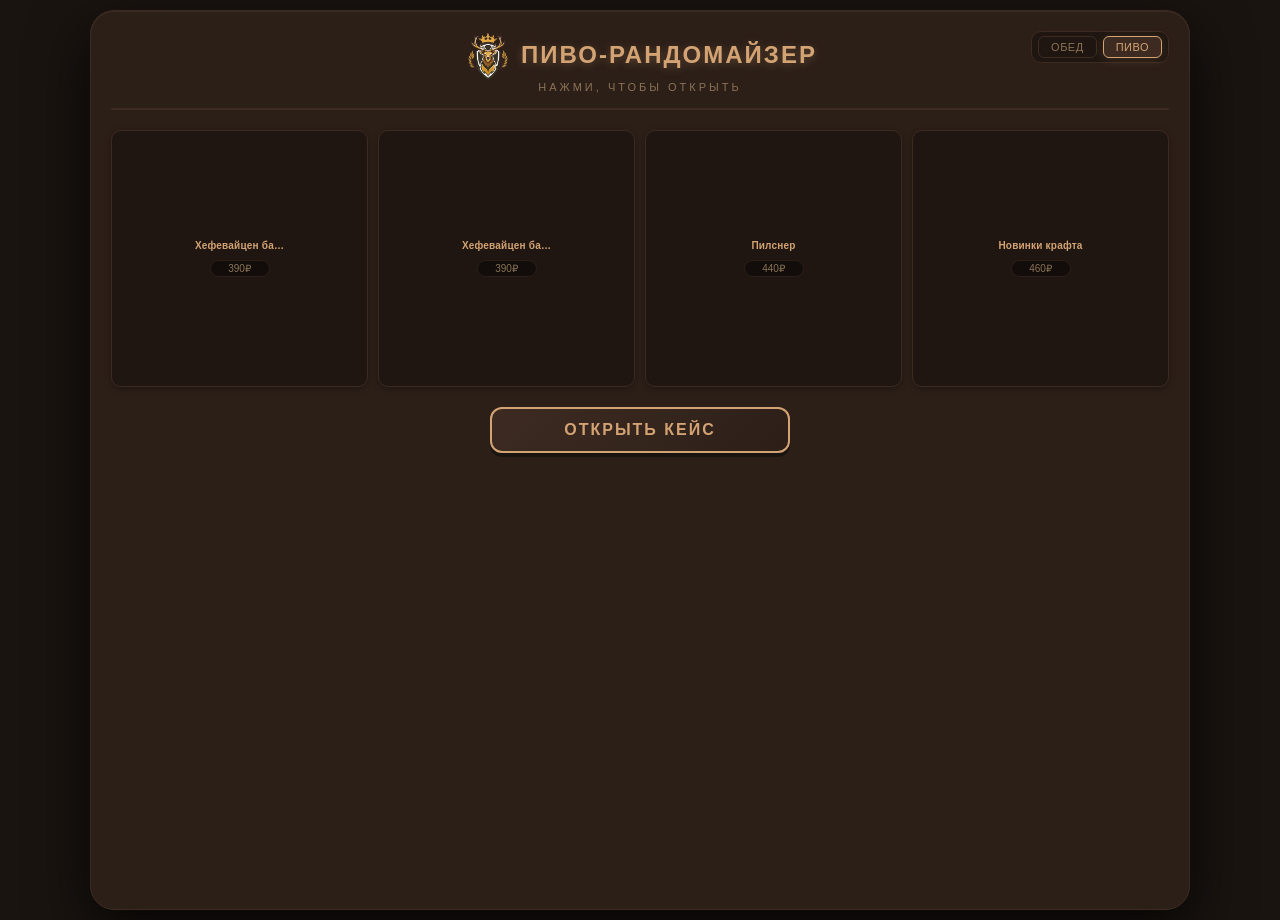
<file: pivo.html>
<!doctype html>
<html lang="ru">
  <head>
    <meta charset="UTF-8" />
    <meta name="viewport" content="width=device-width, initial-scale=1.0" />
    <title>Рандомайзер пивка</title>
    <style>
      /* ===== Сброс и темная база ===== */
      *,
      *::after,
      *::before {
        margin: 0;
        padding: 0;
        box-sizing: border-box;
      }

      body {
        min-height: 100dvh;
        display: grid;
        place-items: center;
        background: #1a1410;
        font-family:
          "Segoe UI",
          -apple-system,
          BlinkMacSystemFont,
          sans-serif;
        padding: 10px;
      }

      .container {
        width: 100%;
        max-width: 1100px;
        background: #2c1f18;
        border-radius: 24px;
        padding: 20px;
        box-shadow:
          0 20px 60px rgba(0, 0, 0, 0.8),
          inset 0 1px 0 rgba(255, 255, 255, 0.05);
        border: 1px solid #3d2b22;
        transition: all 0.3s ease;
        position: relative;
        overflow: hidden;
        min-height: 100vh;
      }

      /* ===== Заголовок с навигацией ===== */
      .header {
        text-align: center;
        margin-bottom: 20px;
        padding-bottom: 15px;
        border-bottom: 2px solid #3d2b22;
        position: relative;
        z-index: 2;
      }

      /* ===== НАВИГАЦИЯ ===== */
      .nav {
        position: absolute;
        top: 0;
        right: 0;
        display: flex;
        gap: 6px;
        background: #1f1611;
        padding: 4px 6px;
        border-radius: 10px;
        border: 1px solid #3d2b22;
        z-index: 3;
      }

      .nav-link {
        padding: 4px 12px;
        background: transparent;
        border: 1px solid #3d2b22;
        border-radius: 6px;
        color: #8b7355;
        font-size: 11px;
        font-weight: 500;
        text-decoration: none;
        transition: all 0.3s ease;
        letter-spacing: 0.5px;
        text-transform: uppercase;
      }

      .nav-link:hover {
        background: #3d2b22;
        color: #f0d5b0;
        border-color: #d4a373;
      }

      .nav-link.active {
        background: #3d2b22;
        color: #d4a373;
        border-color: #d4a373;
        box-shadow: 0 2px 12px rgba(212, 163, 115, 0.15);
      }

      .logo-wrapper {
        display: flex;
        align-items: center;
        justify-content: center;
        gap: 8px;
      }

      .logo-image {
        max-width: 50px;
        display: block;
        aspect-ratio: 1;
      }

      .logo-text {
        font-size: 24px;
        font-weight: 700;
        letter-spacing: 2px;
        color: #d4a373;
        text-shadow: 0 2px 8px rgba(212, 163, 115, 0.3);
        margin-bottom: 2px;
      }

      .subtitle {
        font-size: 11px;
        color: #8b7355;
        letter-spacing: 3px;
        text-transform: uppercase;
        font-weight: 300;
      }

      /* ===== Адаптив для навигации ===== */
      @media (max-width: 650px) {
        .nav {
          position: relative;
          margin-top: 10px;
          width: 100%;
          justify-content: center;
        }

        .header {
          padding-bottom: 0;
        }

        .nav-link {
          flex: 1;
          text-align: center;
          font-size: 11px;
          padding: 4px 10px;
        }
      }

      @media (max-width: 480px) {
        .nav-link {
          font-size: 10px;
          padding: 3px 8px;
        }
        .logo-text {
          font-size: 20px;
        }
        .logo-image {
          max-width: 40px;
        }
      }

      /* ===== ГРИД с карточками ===== */
      .grid-wrapper {
        display: flex;
        justify-content: center;
        margin-bottom: 20px;
        position: relative;
        z-index: 2;
        transition: all 0.8s cubic-bezier(0.4, 0, 0.2, 1);
      }

      .grid-wrapper.hidden {
        opacity: 0;
        transform: scale(0.8) translateY(-30px);
        pointer-events: none;
        position: absolute;
        width: 100%;
        left: 0;
        top: 60px;
      }

      .grid {
        display: grid;
        grid-template-columns: repeat(auto-fit, minmax(100px, 1fr));
        gap: 10px;
        max-width: 100%;
        width: 100%;
      }

      @media (max-width: 480px) {
        .grid {
          grid-template-columns: repeat(3, 1fr);
          gap: 8px;
        }
      }

      .card {
        background: #1f1611;
        border-radius: 10px;
        border: 1px solid #3d2b22;
        padding: 8px 4px;
        display: flex;
        flex-direction: column;
        align-items: center;
        justify-content: center;
        text-align: center;
        transition: all 0.2s ease;
        aspect-ratio: 1 / 1;
        min-width: 80px;
        width: 100%;
        cursor: default;
        box-shadow: 0 2px 6px rgba(0, 0, 0, 0.3);
      }

      .card .card-name {
        font-size: 10px;
        font-weight: 600;
        color: #d4a373;
        line-height: 1.2;
        letter-spacing: 0.2px;
        max-width: 100%;
        padding: 0 2px;
        word-break: break-word;
      }

      .card .card-price {
        max-width: 60px;
        width: 100%;
        font-size: 10px;
        color: #8b7355;
        font-weight: 500;
        margin-top: 8px;
        background: #120d0a;
        padding: 2px 6px;
        border-radius: 20px;
        border: 1px solid #2c1f18;
      }

      .btn-container {
        display: flex;
        justify-content: center;
        margin: 4px 0 8px;
        position: relative;
        z-index: 2;
        transition: all 0.5s cubic-bezier(0.4, 0, 0.2, 1);
      }

      .btn-container.hidden {
        opacity: 0;
        transform: translateY(30px);
        pointer-events: none;
        position: absolute;
        width: 100%;
        left: 0;
        bottom: 40px;
      }

      .btn-spin {
        padding: 12px 30px;
        background: linear-gradient(135deg, #3d2b22, #2c1f18);
        border: 2px solid #d4a373;
        border-radius: 12px;
        color: #d4a373;
        font-size: 16px;
        font-weight: 600;
        letter-spacing: 2px;
        text-transform: uppercase;
        cursor: pointer;
        transition: all 0.3s ease;
        box-shadow: 0 4px 0 #1a1410;
        width: 100%;
        max-width: 300px;
      }

      .btn-spin:hover {
        background: linear-gradient(135deg, #5a3f30, #3d2b22);
        transform: translateY(-2px);
        box-shadow: 0 8px 30px rgba(212, 163, 115, 0.2);
        border-color: #f0d5b0;
        color: #f0d5b0;
      }

      .btn-spin:active {
        transform: translateY(2px);
        box-shadow: 0 2px 0 #1a1410;
      }

      .btn-spin:disabled {
        opacity: 0.5;
        transform: translateY(2px);
        box-shadow: 0 2px 0 #1a1410;
        pointer-events: none;
      }

      /* ===== Барабан (рулетка) ===== */
      .slot-machine {
        position: absolute;
        left: 50%;
        top: 50%;
        transform: translate(-50%, 120%);
        width: calc(100% - 30px);
        max-width: 850px;
        background: #1f1611;
        border-radius: 30px;
        padding: 16px 14px;
        border: 2px solid #3d2b22;
        box-shadow:
          inset 0 4px 12px rgba(0, 0, 0, 0.6),
          0 20px 60px rgba(0, 0, 0, 0.8);
        opacity: 0;
        transition: all 0.8s cubic-bezier(0.34, 1.2, 0.64, 1);
        z-index: 1;
      }

      .slot-machine.active {
        transform: translate(-50%, -50%);
        opacity: 1;
      }

      .reel-wrapper {
        position: relative;
        width: 100%;
      }

      .pointer {
        position: absolute;
        top: -12px;
        left: 50%;
        transform: translateX(-50%);
        z-index: 10;
        width: 0;
        height: 0;
        border-left: 14px solid transparent;
        border-right: 14px solid transparent;
        border-top: 20px solid #d4a373;
        filter: drop-shadow(0 0 12px rgba(212, 163, 115, 0.6));
        pointer-events: none;
      }

      .pointer::after {
        content: "";
        position: absolute;
        top: -26px;
        left: 50%;
        transform: translateX(-50%);
        width: 10px;
        height: 10px;
        background: radial-gradient(circle, #f0d5b0 30%, #d4a373 100%);
        border-radius: 50%;
        box-shadow: 0 0 20px rgba(212, 163, 115, 0.8);
      }

      .pointer-bottom {
        position: absolute;
        bottom: -12px;
        left: 50%;
        transform: translateX(-50%) rotate(180deg);
        z-index: 10;
        width: 0;
        height: 0;
        border-left: 14px solid transparent;
        border-right: 14px solid transparent;
        border-top: 20px solid #d4a373;
        filter: drop-shadow(0 0 12px rgba(212, 163, 115, 0.6));
        pointer-events: none;
        opacity: 0.6;
      }

      .reel {
        background: #120d0a;
        padding: 10px 12px;
        border-radius: 20px;
        box-shadow:
          0 6px 0 #2c1f18,
          0 10px 40px rgba(0, 0, 0, 0.6);
        width: 100%;
        overflow: hidden;
        position: relative;
        height: 100px;
        display: flex;
        align-items: center;
        border: 2px solid #3d2b22;
      }

      .reel-track {
        display: flex;
        gap: 12px;
        will-change: transform;
        transition: none;
        padding: 0 4px;
      }

      .reel-item {
        background: #2c1f18;
        border-radius: 14px;
        border: 2px solid #3d2b22;
        display: flex;
        flex-direction: column;
        align-items: center;
        justify-content: center;
        aspect-ratio: 1 / 1;
        min-width: 80px;
        width: 80px;
        padding: 8px 6px;
        text-align: center;
        box-shadow:
          inset 0 0 0 1px #3d2b22,
          0 4px 16px rgba(0, 0, 0, 0.4);
        flex-shrink: 0;
        transition: border-color 0.3s ease;
      }

      .reel-item .reel-name {
        font-size: 9px;
        font-weight: 600;
        color: #d4a373;
        line-height: 1.2;
        word-break: break-word;
        max-width: 100%;
      }

      .reel-item .reel-volume {
        font-size: 8px;
        color: #8b7355;
        margin-top: 2px;
      }

      .reel-item .reel-price {
        font-size: 9px;
        font-weight: 600;
        color: #f0d5b0;
        margin-top: 2px;
        background: #120d0a;
        padding: 2px 8px;
        border-radius: 16px;
        border: 1px solid #2c1f18;
      }

      .reel-item.winner {
        border-color: #f0d5b0;
        box-shadow:
          0 0 30px rgba(212, 163, 115, 0.4),
          inset 0 0 30px rgba(212, 163, 115, 0.1);
        transform: scale(1.05);
        transition: all 0.3s ease;
      }

      .reel-item.winner .reel-name {
        color: #f0d5b0;
      }

      .reel-item.winner .reel-price {
        background: #d4a373;
        color: #1a1410;
        border-color: #f0d5b0;
      }

      .modal-overlay {
        position: fixed;
        top: 0;
        left: 0;
        width: 100%;
        height: 100%;
        background: rgba(0, 0, 0, 0.85);
        backdrop-filter: blur(10px);
        display: flex;
        align-items: center;
        justify-content: center;
        opacity: 0;
        visibility: hidden;
        transition: all 0.3s ease;
        z-index: 1000;
        padding: 16px;
      }

      .modal-overlay.open {
        opacity: 1;
        visibility: visible;
      }

      .modal-content {
        background: linear-gradient(145deg, #2c1f18, #1f1611);
        border: 2px solid #d4a373;
        border-radius: 20px;
        padding: 24px 20px 20px;
        max-width: 360px;
        width: 100%;
        transform: scale(0.9) translateY(20px);
        transition: all 0.3s cubic-bezier(0.34, 1.56, 0.64, 1);
        box-shadow: 0 20px 60px rgba(0, 0, 0, 0.9);
        text-align: center;
      }

      .modal-overlay.open .modal-content {
        transform: scale(1) translateY(0);
      }

      .modal-header {
        display: flex;
        justify-content: center;
        align-items: center;
        position: relative;
        margin-bottom: 16px;
        padding-bottom: 10px;
        border-bottom: 2px solid #3d2b22;
      }

      .modal-header h2 {
        color: #d4a373;
        font-size: 18px;
        font-weight: 600;
        letter-spacing: 1px;
        margin: 0;
      }

      .modal-close {
        position: absolute;
        right: 0;
        top: 50%;
        transform: translateY(-50%);
        width: 30px;
        height: 30px;
        border-radius: 50%;
        border: 2px solid #3d2b22;
        background: transparent;
        color: #d4a373;
        font-size: 20px;
        cursor: pointer;
        transition: all 0.3s ease;
        display: flex;
        align-items: center;
        justify-content: center;
        line-height: 1;
        flex-shrink: 0;
      }

      .modal-close:hover {
        background: #3d2b22;
        color: #f0d5b0;
        transform: translateY(-50%) rotate(90deg);
        border-color: #d4a373;
      }

      .modal-winner {
        background: #1a1410;
        border-radius: 14px;
        padding: 18px 16px 16px;
        border: 1px solid #3d2b22;
        margin-bottom: 18px;
      }

      .modal-winner-name {
        font-size: 17px;
        font-weight: 700;
        color: #f0d5b0;
        line-height: 1.3;
        margin-bottom: 12px;
        letter-spacing: 0.5px;
        word-break: break-word;
      }

      .modal-winner-details {
        display: flex;
        justify-content: space-between;
        align-items: center;
        gap: 12px;
        padding-top: 12px;
        border-top: 1px solid #2c1f18;
      }

      .modal-winner-volume {
        font-size: 14px;
        font-weight: 500;
        color: #8b7355;
        letter-spacing: 0.5px;
      }

      .modal-winner-price {
        font-size: 17px;
        font-weight: 700;
        color: #d4a373;
        background: #120d0a;
        padding: 3px 16px;
        border-radius: 24px;
        border: 1px solid #3d2b22;
      }

      .modal-btn {
        width: 100%;
        padding: 12px;
        background: linear-gradient(135deg, #3d2b22, #2c1f18);
        border: 2px solid #d4a373;
        border-radius: 12px;
        color: #d4a373;
        font-size: 16px;
        font-weight: 600;
        letter-spacing: 1px;
        cursor: pointer;
        transition: all 0.3s ease;
        text-transform: uppercase;
      }

      .modal-btn:hover {
        background: linear-gradient(135deg, #5a3f30, #3d2b22);
        transform: translateY(-2px);
        box-shadow: 0 8px 30px rgba(212, 163, 115, 0.2);
        border-color: #f0d5b0;
        color: #f0d5b0;
      }

      .modal-btn:active {
        transform: translateY(0px) scale(0.98);
      }
    </style>
  </head>
  <body>
    <div class="container" id="mainContainer">
      <!-- Заголовок -->
      <div class="header">
        <!-- ===== НАВИГАЦИЯ ===== -->
        <nav class="nav">
          <a href="./index.html" class="nav-link">Обед</a>
          <a href="./pivo.html" class="nav-link active">Пиво</a>
        </nav>

        <div class="logo-wrapper">
          <img src="./assets/logo.png" alt="" srcset="" class="logo-image" />
          <div class="logo-text">ПИВО-РАНДОМАЙЗЕР</div>
        </div>
        <div class="subtitle">Нажми, чтобы открыть</div>
      </div>

      <!-- ГРИД с карточками -->
      <div class="grid-wrapper" id="gridWrapper">
        <div class="grid" id="gridContainer"></div>
      </div>

      <!-- Кнопка под гридой -->
      <div class="btn-container" id="btnContainer">
        <button class="btn-spin" id="spinBtn">
          <span class="btn-text">Открыть кейс</span>
        </button>
      </div>

      <!-- Барабан с указателями -->
      <div class="slot-machine" id="slotMachine">
        <div class="reel-wrapper">
          <div class="pointer"></div>
          <div class="pointer-bottom"></div>
          <div class="reel" id="reelContainer">
            <div class="reel-track" id="reelTrack"></div>
          </div>
        </div>
      </div>

      <!-- Модальное окно -->
      <div class="modal-overlay" id="modalOverlay">
        <div class="modal-content">
          <div class="modal-header">
            <h2>ВЫПАЛО</h2>
            <button class="modal-close" id="modalCloseBtn">✕</button>
          </div>
          <div class="modal-winner">
            <div class="modal-winner-name" id="modalName">Название</div>
            <div class="modal-winner-details">
              <span class="modal-winner-volume" id="modalVolume">0.0 л</span>
              <span class="modal-winner-price" id="modalPrice">0 ₽</span>
            </div>
          </div>
          <button class="modal-btn" id="modalActionBtn">Закрыть</button>
        </div>
      </div>
    </div>

    <script>
      (function () {
        const items = [
          //{
            //name: "Ice cream porter chocolate",
            //volume: "0,45 л",
            //price: "420₽",
         // },
        //  {
            //name: "Ice cream porter hazelnut",
            //volume: "0,45 л",
            //price: "420₽",
         // },
         // {
            //name: "Ice cream porter plombier",
            //volume: "0,45 л",
            //price: "420₽",
        //  },
       //   { name: "Кокосовый портер", volume: "0,5 л", price: "440₽" },
        //  { name: "Новинки крафта", volume: "—", price: "460₽" },
          //{ name: "Атомная прачечная", volume: "0,5 л", price: "450₽" },
         // { name: "Овсяный стаут", volume: "0,5 л", price: "440₽" },
         // { name: "Сумасшедший лось", volume: "0,5 л", price: "440₽" },
          { name: "Хефевайцен банан", volume: "0,45 л", price: "390₽" },
          { name: "Хефевайцен банан", volume: "0,45 л", price: "390₽" },
          //{ name: "Леший", volume: "0,5 л", price: "440₽" },
          { name: "Пилснер", volume: "0,5 л", price: "440₽" },
          { name: "Новинки крафта", volume: "0,5 л", price: "460₽" }
        ];

        const gridWrapper = document.getElementById("gridWrapper");
        const grid = document.getElementById("gridContainer");
        const btnContainer = document.getElementById("btnContainer");
        const spinBtn = document.getElementById("spinBtn");
        const slotMachine = document.getElementById("slotMachine");
        const reelTrack = document.getElementById("reelTrack");
        const reelContainer = document.getElementById("reelContainer");
        const modalOverlay = document.getElementById("modalOverlay");
        const modalName = document.getElementById("modalName");
        const modalVolume = document.getElementById("modalVolume");
        const modalPrice = document.getElementById("modalPrice");
        const modalCloseBtn = document.getElementById("modalCloseBtn");
        const modalActionBtn = document.getElementById("modalActionBtn");

        let isSpinning = false;
        let spinTimeout = null;
        let winnerItem = null;

        function renderGrid() {
          grid.innerHTML = "";
          items.forEach((item) => {
            const card = document.createElement("div");
            card.className = "card";
            const shortName =
              item.name.length > 15 ? item.name.slice(0, 13) + "…" : item.name;
            card.innerHTML = `
              <div class="card-name">${shortName}</div>
              <div class="card-price">${item.price}</div>
            `;
            grid.appendChild(card);
          });
        }
        renderGrid();

        function startSlot() {
          if (isSpinning) return;

          // Выбираем случайный элемент
          const targetIndex = Math.floor(Math.random() * items.length);
          const picked = items[targetIndex];
          winnerItem = null;

          // Создаем трек с элементами
          const trackItems = [];
          const itemsPerSet = items.length;

          // Добавляем 3 полных набора для большего эффекта
          for (let s = 0; s < 3; s++) {
            for (let i = 0; i < itemsPerSet; i++) {
              trackItems.push(items[i]);
            }
          }

          // Вставляем целевой элемент в середину с уникальным ID
          const insertPos = Math.floor(trackItems.length / 2);
          const targetWithId = { ...picked, _id: Date.now() + Math.random() };
          trackItems.splice(insertPos, 0, targetWithId);

          // Добавляем еще немного элементов после
          for (let i = 0; i < 6; i++) {
            const randomItem = items[Math.floor(Math.random() * items.length)];
            trackItems.push({
              ...randomItem,
              _id: Date.now() + Math.random() + i,
            });
          }

          // Заполняем трек
          reelTrack.innerHTML = trackItems
            .map(
              (item, index) => `
            <div class="reel-item" data-index="${index}" data-name="${item.name}" data-id="${item._id || ""}">
              <div class="reel-name">${item.name.length > 12 ? item.name.slice(0, 10) + "…" : item.name}</div>
              <div class="reel-volume">${item.volume}</div>
              <div class="reel-price">${item.price}</div>
            </div>
          `,
            )
            .join("");

          // Сброс позиции
          reelTrack.style.transition = "none";
          reelTrack.style.transform = "translateX(0px)";

          // Скрываем грид и показываем барабан
          gridWrapper.classList.add("hidden");
          btnContainer.classList.add("hidden");
          slotMachine.classList.add("active");

          // Запускаем прокрутку
          setTimeout(() => {
            const containerWidth = reelContainer.clientWidth;
            const itemWidth = 80 + 12;
            const totalItems = trackItems.length;

            // Находим индекс целевого элемента по _id
            let targetIdx = -1;
            for (let i = 0; i < trackItems.length; i++) {
              if (trackItems[i]._id === targetWithId._id) {
                targetIdx = i;
                break;
              }
            }

            if (targetIdx === -1) {
              // Fallback - ищем по имени
              targetIdx = trackItems.findIndex(
                (item) => item.name === picked.name,
              );
            }

            // Позиция целевого элемента
            const targetPos = targetIdx * itemWidth;
            const centerOffset = (containerWidth - 80) / 2;

            // Смещение
            let shift = targetPos - centerOffset;

            // Добавляем случайное количество оборотов (от 2 до 4)
            const extraSpins = 2 + Math.floor(Math.random() * 3);
            shift += extraSpins * itemsPerSet * itemWidth;

            // Ограничиваем
            const maxShift = totalItems * itemWidth - containerWidth + 20;
            const finalShift = Math.min(shift, Math.max(maxShift, 0));

            isSpinning = true;
            spinBtn.disabled = true;

            reelTrack.style.transition =
              "transform 4.5s cubic-bezier(0.22, 0.68, 0.35, 1.0)";
            reelTrack.style.transform = `translateX(-${finalShift}px)`;

            if (spinTimeout) clearTimeout(spinTimeout);
            spinTimeout = setTimeout(() => {
              // Находим элемент, который реально оказался по центру
              const allItems = reelTrack.querySelectorAll(".reel-item");

              // Получаем позицию центра контейнера
              const containerRect = reelContainer.getBoundingClientRect();
              const centerX = containerRect.left + containerRect.width / 2;

              let closestElement = null;
              let closestDistance = Infinity;

              // Ищем элемент, ближайший к центру
              for (let el of allItems) {
                const elRect = el.getBoundingClientRect();
                const elCenterX = elRect.left + elRect.width / 2;
                const distance = Math.abs(elCenterX - centerX);

                if (distance < closestDistance) {
                  closestDistance = distance;
                  closestElement = el;
                }
              }

              // Получаем данные победителя
              if (closestElement) {
                const nameEl = closestElement.querySelector(".reel-name");
                const volumeEl = closestElement.querySelector(".reel-volume");
                const priceEl = closestElement.querySelector(".reel-price");

                // Сохраняем победителя
                winnerItem = {
                  name: nameEl ? nameEl.textContent : "Неизвестно",
                  volume: volumeEl ? volumeEl.textContent : "",
                  price: priceEl ? priceEl.textContent : "",
                };

                // Пытаемся найти полный объект в items
                const dataName = closestElement.getAttribute("data-name");
                if (dataName) {
                  const foundItem = items.find(
                    (item) => item.name === dataName,
                  );
                  if (foundItem) {
                    winnerItem = foundItem;
                  }
                }

                closestElement.classList.add("winner");
              } else {
                // Если ничего не нашли, используем picked
                winnerItem = picked;
              }

              setTimeout(() => {
                showModal(winnerItem);
                isSpinning = false;
                spinBtn.disabled = false;
              }, 400);

              spinTimeout = null;
            }, 4800);
          }, 600);
        }

        function showModal(item) {
          modalName.textContent = item.name || "Неизвестно";
          modalVolume.textContent = item.volume || "";
          modalPrice.textContent = item.price || "";
          modalOverlay.classList.add("open");
        }

        function closeModal() {
          modalOverlay.classList.remove("open");
          gridWrapper.classList.remove("hidden");
          btnContainer.classList.remove("hidden");
          slotMachine.classList.remove("active");
          reelTrack.style.transition = "none";
          reelTrack.style.transform = "translateX(0px)";
          document
            .querySelectorAll(".reel-item.winner")
            .forEach((el) => el.classList.remove("winner"));
          if (spinTimeout) {
            clearTimeout(spinTimeout);
            spinTimeout = null;
          }
          isSpinning = false;
          spinBtn.disabled = false;
        }

        spinBtn.addEventListener("click", startSlot);

        modalCloseBtn.addEventListener("click", closeModal);
        modalActionBtn.addEventListener("click", closeModal);
        modalOverlay.addEventListener("click", function (e) {
          if (e.target === this) closeModal();
        });

        document.addEventListener("keydown", function (e) {
          if (e.key === "Escape" && modalOverlay.classList.contains("open")) {
            closeModal();
          }
        });
      })();
    </script>
  </body>
</html>
</file>
